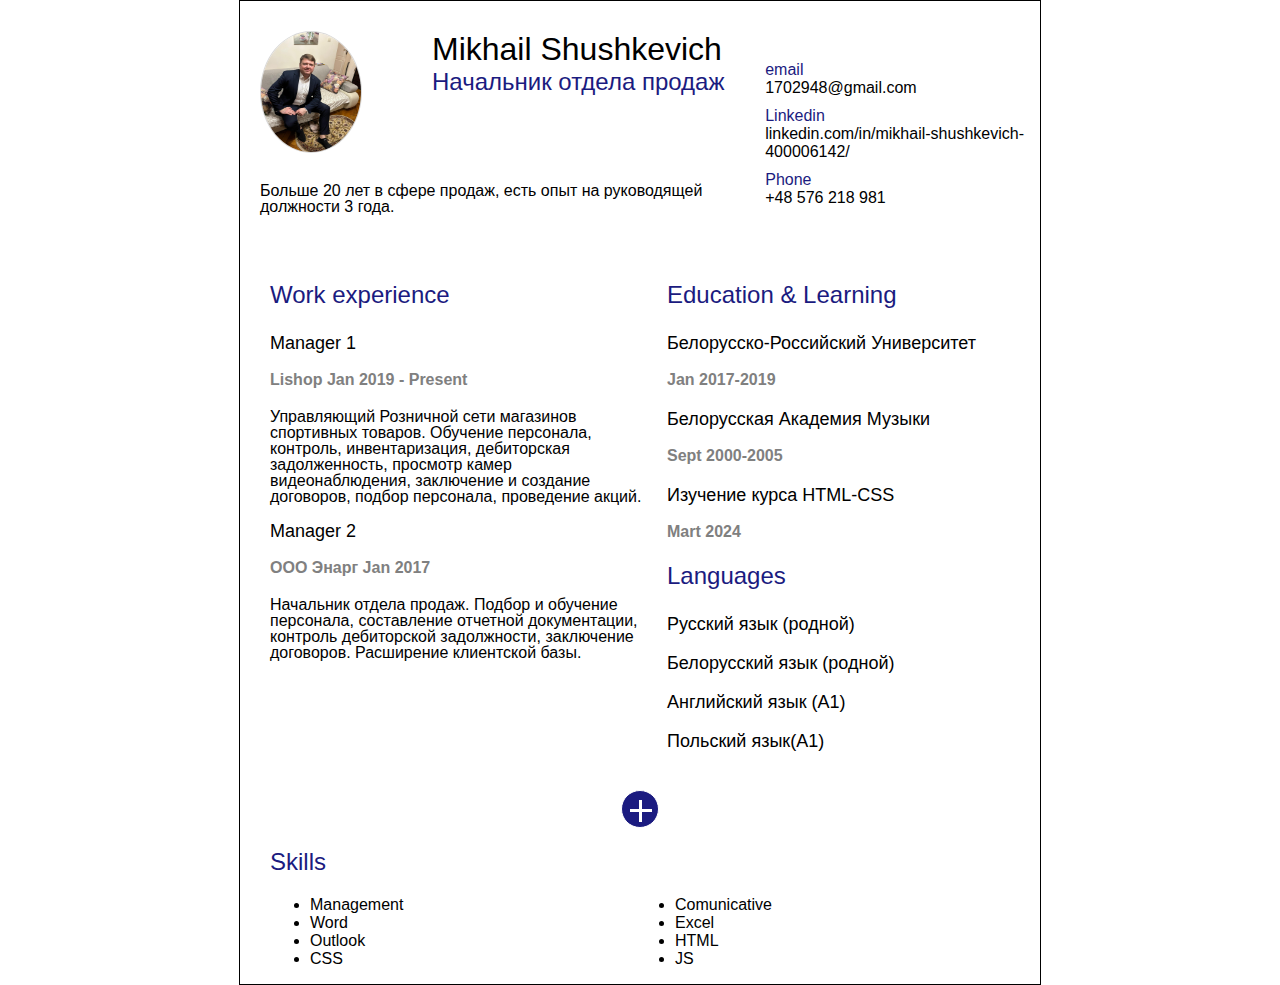
<file: index.html>
<!DOCTYPE html>
<html lang="en">
<html>
<head>
    <meta charset="UTF-8">
    <meta http-equiv="X-UA-Compatible" content="IE=edge">
    <meta name="viewport" content="width=device-width, initial-scale=1.0">
    <link rel="preconnect" href="https://fonts.googleapis.com">
    <link rel="preconnect" href="https://fonts.gstatic.com" crossorigin>
    <link href="https://fonts.googleapis.com/css2?family=Prata&display=swap" rel="stylesheet">
    <link href="https://fonts.googleapis.com/css2?family=Poppins:ital,wght@0,100;0,200;0,300;0,400;0,500;0,600;0,700;0,800;0,900;1,100;1,200;1,300;1,400;1,500;1,600;1,700;1,800;1,900&family=Prata&display=swap" rel="stylesheet">

    <title>Mikhail Shushkevich CV</title>

    <link rel="stylesheet" href="global.css">
    



</head>

<body>
    <div id="app">
        <header>
            <div class="personal_info_wrapper">
                <div class="personal_info">
                    <img src="avatar.jpg" alt="photo of myself" width="100" height="120">
                    <div class="name_title">
                        <h1>Mikhail Shushkevich</h1>
                        <h2 class="secondary">Начальник отдела продаж</h2>
                    </div>
                </div>
                <p class="small">Больше 20 лет в сфере продаж, есть опыт на руководящей должности 3 года.</p>
            </div>

            <div class="contacts">
                <div class="contact_info">
                    <label class="secondary" for="email">email</label>
                    <span id="email">1702948@gmail.com</span>
                </div>

                <div class="contact_info">
                    <label class="secondary" for="Linkedin">Linkedin</label>
                    <span id="linkedin">linkedin.com/in/mikhail-shushkevich-400006142/</span>
                </div>

                <div class="contact_info">
                    <label for="phone" class="secondary">Phone</label>
                    <span id="phone">+48 576 218 981</span>
                </div>
            </div>
        </header>
        <main>
            <div class="work_exp">
                <h2 class="secondary">Work experience</h2>
                <div class="exp">
                    <h3 class="medium">Manager 1</h3>
                    <h4 class="altText small date">Lishop Jan 2019 - Present</h4>
                    <p class="small">Управляющий Розничной сети магазинов спортивных товаров. Обучение персонала,
                        контроль,
                        инвентаризация, дебиторская задолженность, просмотр камер видеонаблюдения, заключение и создание
                        договоров, подбор персонала, проведение акций.</p>
                    <h3 class="medium">Manager 2</h3>
                    <h4 class="altText small date">ООО Энарг Jan 2017</h4>
                    <p class="small">Начальник отдела продаж. Подбор и обучение персонала, составление отчетной
                        документации, контроль
                        дебиторской задолжности, заключение договоров. Расширение клиентской базы.</p>

                </div>

            </div>

            <div class="education">
                <h2 class="secondary">Education & Learning</h2>
                <div class="edu">
                    <h3 class="medium">Белоруcско-Российский Университет</h3>
                    <h4 class="altText small date">Jan 2017-2019</h4>
                    <h3 class="medium">Белоруcская Академия Музыки</h3>
                    <h4 class="altText small date">Sept 2000-2005</h4>
                    <h3 class="medium">Изучение курса HTML-CSS</h3>
                    <h4 class="altText small date">Mart 2024</h4>
                   

                </div>

                <div class="Languages">
                    <h2 class="secondary">Languages</h2>
                    <div class="edu">
                        <h3 class="medium">Русский язык (родной)</h3>
                        <h3 class="medium">Белорусский язык (родной)</h3>
                        <h3 class="medium">Английский язык (A1)</h3>
                        <h3 class="medium">Польский язык(А1)</h3>
                    </div>
                </div>
            </div>

        </main>
        <button id="addExpBtn" onclick="showForm();"></button>

        <footer>
            <h2 id="skills">Skills</h2>

            <ul class="skills">
                <li>Management</li>
                <li>Comunicative</li>
                <li>Word</li>
                <li>Excel</li>
                <li>Outlook</li>
                <li>HTML</li>
                <li>CSS</li>
                <li>JS</li>
            </ul>


        </footer>

        <div class="formWrapper none" onclick="handleClickOnTheBlur(event);">
            <form action="addExp" id="addExpForm" onsubmit="handleFormSubmit(event)">
                <h2 class="x-large">Add Experience</h2>
                <h4 class="secondary large">Submit the form to show your experience on the page</h4>

                <input type="text" placeholder="Title" class="formInput small" id="title" />
                <input type="text" placeholder="Subtitle" class="formInput small" id="Subtitle" />
                <select name="expType" id="expType" class="formInput small" onchange="handleSelectChanged(event);">
                    <option value="work">work</option>
                    <option value="education">education</option>
                </select>
                <textarea id="expDescription" placeholder="Description" class="formInput long small"></textarea>
                <button type="submit" class="submit large">Submit</button>
                <button type="button" class="cancel large" onclick="handleClickOnTheBlur(event);">Cancel</button>
            </form>
        </div>

       

</body>

</html>
</file>
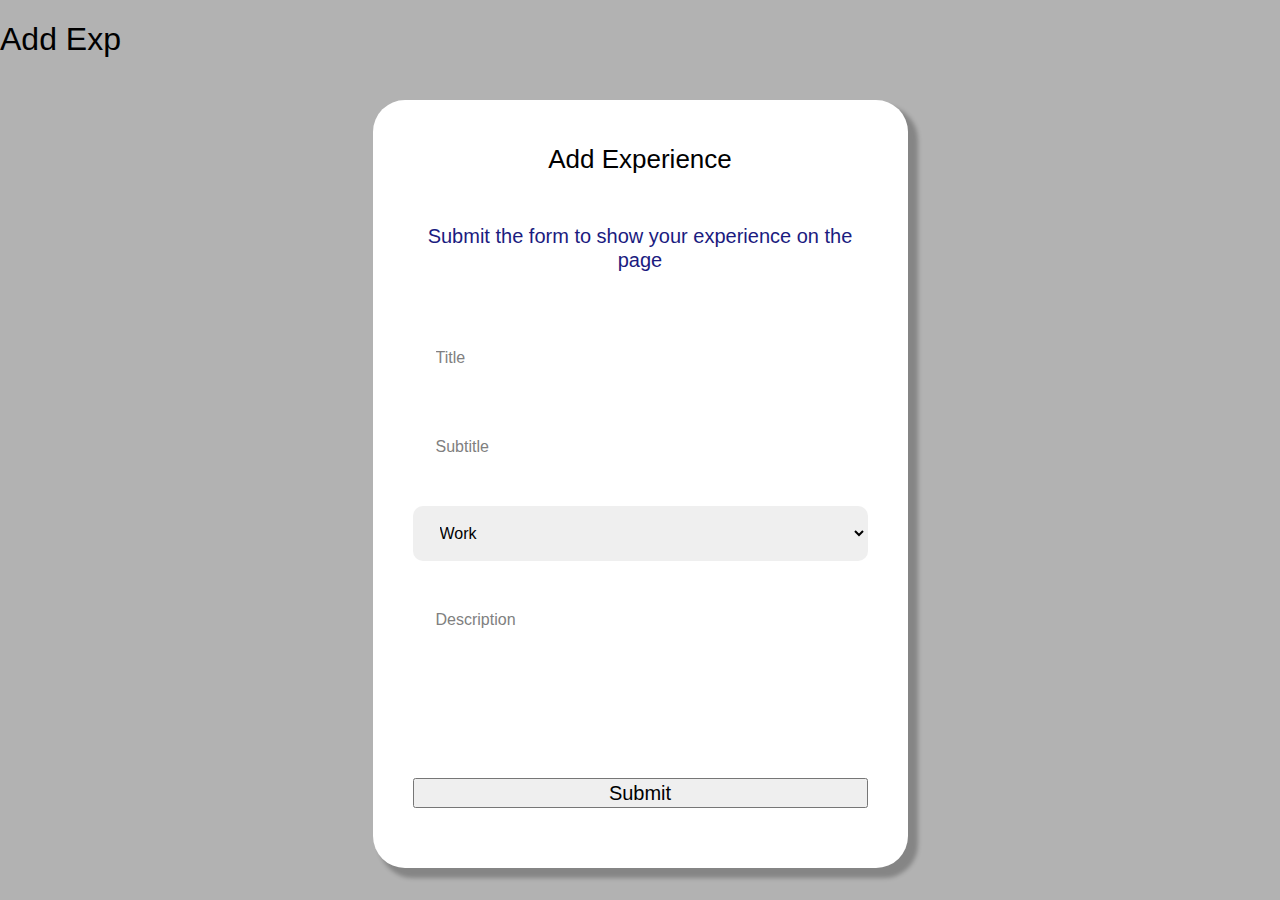
<file: 2.add-expirience.html>
<!DOCTYPE html>
<html lang="en">

<head>
    <meta charset="UTF-8">
    <meta name="viewport" content="width=device-width, initial-scale=1.0">
    <title>Add Exp Form</title>
    <link rel="preconnect" href="https://fonts.googleapis.com">
    <link rel="preconnect" href="https://fonts.gstatic.com" crossorigin>
    <link href="https://fonts.googleapis.com/css2?family=Prata&display=swap" rel="stylesheet">
    <link href="https://fonts.googleapis.com/css2?family=Poppins:ital,wght@0,100;0,200;0,300;0,400;0,500;0,600;0,700;0,800;0,900;1,100;1,200;1,300;1,400;1,500;1,600;1,700;1,800;1,900&family=Prata&display=swap" rel="stylesheet">
    <link rel="stylesheet" href="6.global.css">
</head>

<body>
    <h1>Add Exp</h1>

    <div class="formWrapper">
        <form action="addExp" id="addExpForm">
            <h2 class="x-large">Add Experience</h2>
            <h4 class="secondary large">
                Submit the form to show your experience on the page</h4>

            <input type="text" placeholder="Title" class="formInput small" id="title"/>
            <input type="text" placeholder="Subtitle" class="formInput small" id="Subtitle"/>
            <select name="expType" id="expType" class="formInput small">
                <option value="Work">Work</option>
                <option value="education">Education</option>
            </select>
            <textarea id="expDescription" placeholder="Description" class="formInput long small"></textarea>
            <button class="large">Submit</button>
        </form>
    </div>
</body>

</html>
</file>
<file: global.css>
* {
    font-family: Arial;
    font-style: normal;
    font-weight: 500;
}

body {
    margin: 0;
}

#app {
    width: 800px;
    max-width: 100%;
    border: 1px solid;
    margin: 0 auto;
    position: relative;
    height: 100%;
}

.secondary {
    color: rgb(27, 27, 128);
}

.altText,
*::placeholder {
    color: grey;
    font-family: Arial;
}
.date {
    font-weight: bold;
}
header {
    background-color: white;
    display: flex;
    padding-bottom: 30px;

}

.contacts {
    margin-top: 60px;
    margin-left: 40px;
}

.contact_info {
    display: flex;
    flex-direction: column;
    margin-bottom: 10px;
}

.personal_info_wrapper {
    margin-left: 20px;
}

.personal_info {
    margin: 30px 0;
    display: flex;

}

.personal_info h1,
.personal_info h2 {
    margin: 0;
}

.personal_info img {
    border-radius: 50%;
    margin-right: 30px;
    border: 1px solid #D9D9D9;
}

.name_title {
    margin-left: 40px;
}

#addExpForm {
    position: sticky;
    top: 100px;
    display: flex;
    flex-direction: column;
    background-color: white;
    border-radius: 32px;
    width: 455px;
    max-width: 90%;
    margin: 0 auto;
    padding: 20px 40px 60px 40px;
    text-align: center;
    box-shadow: 8px 8px 4px 2px rgba(0, 0, 0, 0.25);
}

.formInput {
    border: 1px solid rgba(252, 249, 249, 0.018);
    border-radius: 10px;
    height: 55px;
    margin-top: 30px;
    padding-left: 22px;

}

.long {
    padding-top: 20px;
    height: 121px;
    margin-bottom: 42px;
    resize: none;
}

main {
    display: grid;
    grid-template-columns: 1fr 1fr;
    column-gap: 24px;
    margin-left: 30px;
}

footer {
    margin-left: 30px;
}

.exp,
.edu {
    margin-top: 24px;
}

.exp *,
.edu * {
    margin-top: 0;
}

.exp p {
    margin-top: 10px;
}

a {
    margin-left: 30px;
}

#skills {
    color: rgb(27, 27, 128);
}


.skills {
    display: grid;
    grid-template-columns: 1fr 1fr;
}



.small {
    font-size: 16px;
    line-height: 16px;
}

.x-small {
    font-size: 14px;
    line-height: 16px;
}

.medium {
    font-size: 18px;
}

.large {
    font-size: 20px;
    line-height: 24px;
}

.x-large {
    font-size: 26px;
    line-height: 34px;
}

.submit {
    background-color: rgb(27, 27, 128);
}

    .cancel {
        background-color: orange;
        display: none;
}

.submit,
.cancel{
    border: 1px solid rgba(252, 249, 249, 0.018);
    border-radius: 10px;
    height: 49px;
    width: 255px;
    max-width: 80%;
    margin: 10px auto;
    color: white;
}

#addExpBtn {
    position: relative;
    margin: 20px auto;
    display: block;
    padding: 18px;
    border: 1px solid white;
    border-radius: 20px;
    background-color: rgb(27, 27, 128);
}

#addExpBtn::before {
    content: "";
    position: absolute;
    width: 22px;
    background-color: white;
    height: 3px;
    left: 8px;
}

#addExpBtn::after {
    content: "";
    position: absolute;
    width: 3px;
    background-color: white;
    height: 22px;
    left: 17px;
    top: 9px;
}


.formWrapper {
    background-color: rgba(0, 0, 0, 0.3);
    position: absolute;
    top: 0;
    left: 0;
    width: 100%;
    height: 100%;
}



.none {
    display: none;
}
</file>
<file: 6.global.css>
* {
    font-family: Arial;
    font-style: normal;
    font-weight: 500;
}

body {
    margin: 0;
}

#app {
    width: 800px;
    max-width: 100%;
    border: 1px solid;
    margin: 0 auto;
    position: relative;
    height: 100%;
}

.secondary {
    color: rgb(27, 27, 128);
}

.altText,
*::placeholder {
    color: grey;
    font-family: Arial;
}

header {
    background-color: white;
    display: flex;
    padding-bottom: 30px;

}

.contacts {
    margin-top: 60px;
    margin-left: 40px;
}

.contact_info {
    display: flex;
    flex-direction: column;
    margin-bottom: 10px;
}

.personal_info_wrapper {
    margin-left: 20px;
}

.personal_info {
    margin: 30px 0;
    display: flex;

}

.personal_info h1,
.personal_info h2 {
    margin: 0;
}

.personal_info img {
    border-radius: 50%;
    margin-right: 30px;
    border: 1px solid #D9D9D9;
}

.name_title {
    margin-left: 40px;
}

#addExpForm {
    position: sticky;
    top: 100px;
    display: flex;
    flex-direction: column;
    background-color: white;
    border-radius: 32px;
    width: 455px;
    max-width: 90%;
    margin: 0 auto;
    padding: 20px 40px 60px 40px;
    text-align: center;
    box-shadow: 8px 8px 4px 2px rgba(0, 0, 0, 0.25);
}

.formInput {
    border: 1px solid rgba(252, 249, 249, 0.018);
    border-radius: 10px;
    height: 55px;
    margin-top: 30px;
    padding-left: 22px;

}

.long {
    padding-top: 20px;
    height: 121px;
    margin-bottom: 42px;
    resize: none;
}

main {
    display: grid;
    grid-template-columns: 1fr 1fr;
    column-gap: 24px;
    margin-left: 30px;
}

footer {
    margin-left: 30px;
}

.exp,
.edu {
    margin-top: 24px;
}

.exp *,
.edu * {
    margin-top: 0;
}

.exp p {
    margin-top: 10px;
}

a {
    margin-left: 30px;
}

#skills {
    color: rgb(27, 27, 128);
}


.skills {
    display: grid;
    grid-template-columns: 1fr 1fr;
}



.small {
    font-size: 16px;
    line-height: 16px;
}

.x-small {
    font-size: 14px;
    line-height: 16px;
}

.medium {
    font-size: 18px;
}

.large {
    font-size: 20px;
    line-height: 24px;
}

.x-large {
    font-size: 26px;
    line-height: 34px;
}

.submit {
    background-color: rgb(27, 27, 128);
}

    .cancel {
        background-color: orange;
        display: none;
}

.submit,
.cancel{
    border: 1px solid rgba(252, 249, 249, 0.018);
    border-radius: 10px;
    height: 49px;
    width: 255px;
    max-width: 80%;
    margin: 10px auto;
    color: white;
}

#addExpBtn {
    position: relative;
    margin: 20px auto;
    display: block;
    padding: 18px;
    border: 1px solid white;
    border-radius: 20px;
    background-color: rgb(27, 27, 128);
}

#addExpBtn::before {
    content: "";
    position: absolute;
    width: 22px;
    background-color: white;
    height: 3px;
    left: 8px;
}

#addExpBtn::after {
    content: "";
    position: absolute;
    width: 3px;
    background-color: white;
    height: 22px;
    left: 17px;
    top: 9px;
}


.formWrapper {
    background-color: rgba(0, 0, 0, 0.3);
    position: absolute;
    top: 0;
    left: 0;
    width: 100%;
    height: 100%;
}



.none {
    display: none;
}
</file>
